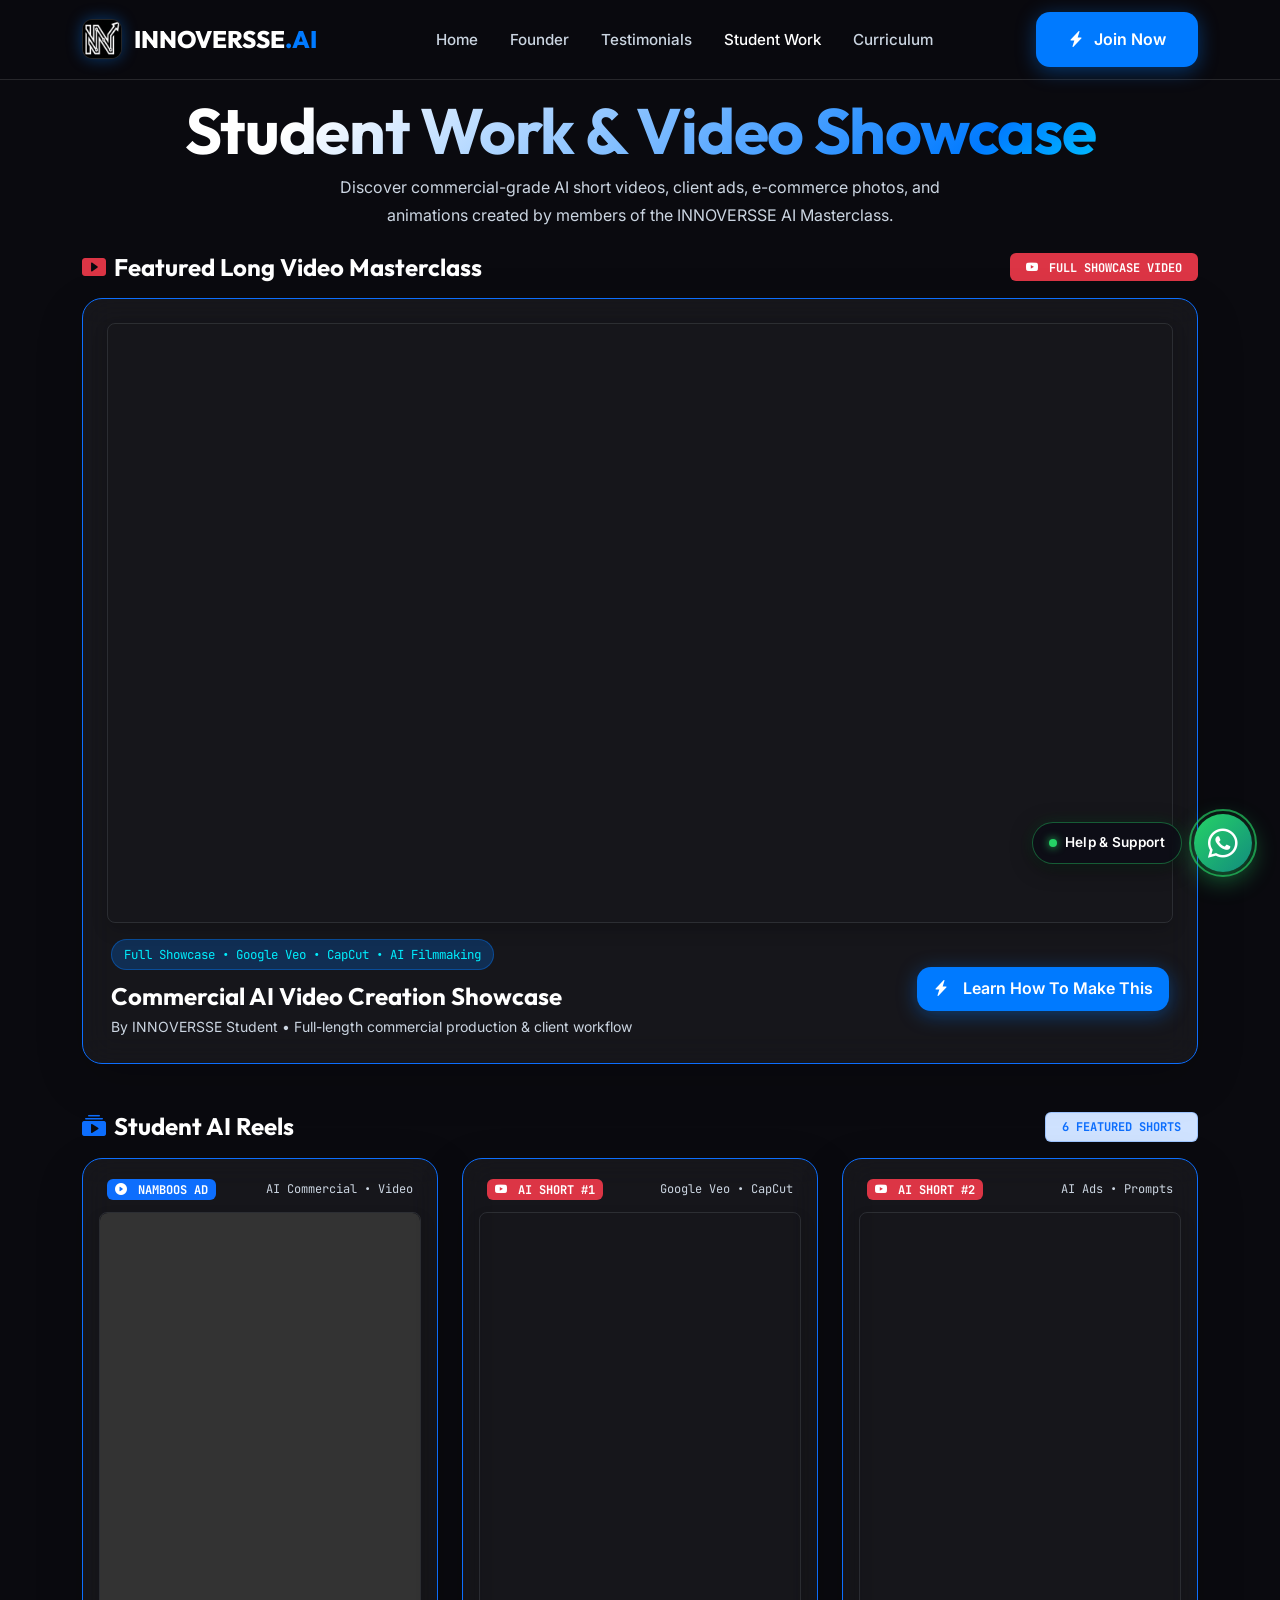
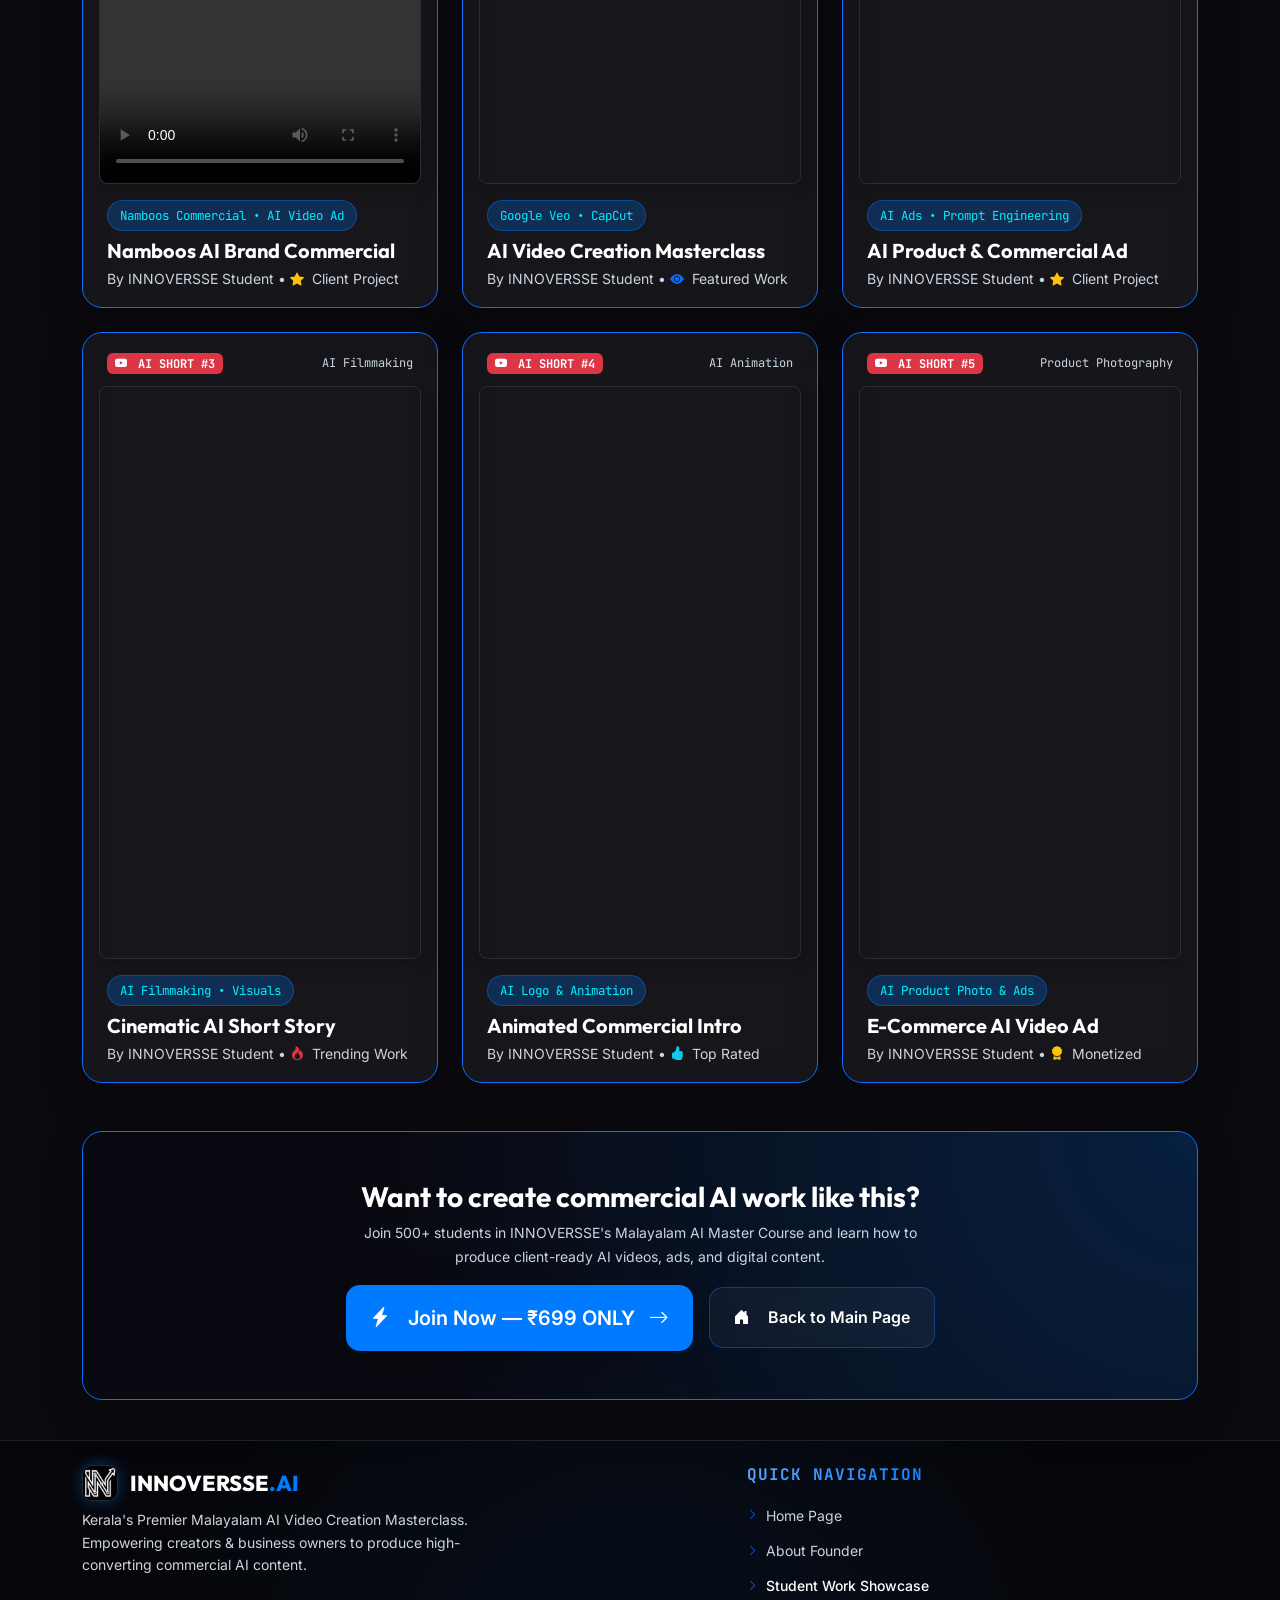
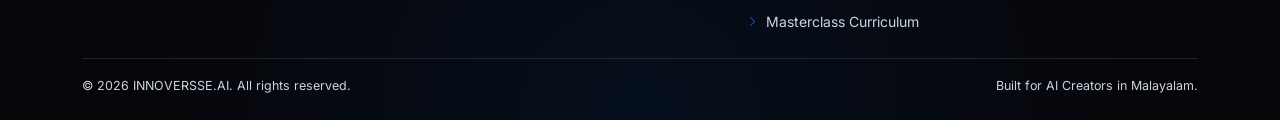
<file: showcase.html>
<!DOCTYPE html>
<html lang="en">

<head>
  <meta charset="UTF-8">
  <meta name="viewport" content="width=device-width, initial-scale=1.0">
  <title>Student Work Showcase | INNOVERSSE AI Video Creation Course</title>
  <meta name="description"
    content="Explore commercial-grade AI videos, YouTube Shorts, product ads, and digital graphics created by INNOVERSSE course students in Malayalam.">
  <meta name="keywords"
    content="Student Work, AI Video Showcase, INNOVERSSE Showcase, AI Reels, AI Shorts Malayalam, Seban Shaji Students, AI Ad Projects">
  <meta name="robots" content="index, follow, max-image-preview:large, max-snippet:-1, max-video-preview:-1">
  <link rel="canonical" href="https://innoversse.ai/showcase.html">
  <link rel="sitemap" type="application/xml" href="/sitemap.xml">
  <link rel="author text/plain" href="/llms.txt">

  <!-- GEO Meta Tags (Geographic SEO for Kerala) -->
  <meta name="geo.region" content="IN-KL">
  <meta name="geo.placename" content="Kerala, India">
  <meta name="geo.position" content="10.850516;76.271083">
  <meta name="ICBM" content="10.850516, 76.271083">

  <!-- Open Graph / Social Media Sharing -->
  <meta property="og:type" content="website">
  <meta property="og:url" content="https://innoversse.ai/showcase.html">
  <meta property="og:site_name" content="INNOVERSSE.AI">
  <meta property="og:title" content="Student AI Video Showcase | INNOVERSSE AI Masterclass">
  <meta property="og:description"
    content="Watch authentic commercial AI short videos, product ads, and reels created by Malayali students in INNOVERSSE AI Masterclass.">
  <meta property="og:image" content="https://innoversse.ai/assets/founder.webp">

  <!-- Twitter Card -->
  <meta name="twitter:card" content="summary_large_image">
  <meta name="twitter:title" content="Student AI Video Showcase | INNOVERSSE AI Masterclass">
  <meta name="twitter:description" content="Explore commercial-grade AI videos and product ads created by INNOVERSSE students.">
  <meta name="twitter:image" content="https://innoversse.ai/assets/founder.webp">

  <!-- JSON-LD Microdata (VideoGallery Schema) -->
  <script type="application/ld+json">
  {
    "@context": "https://schema.org",
    "@type": "CollectionPage",
    "name": "INNOVERSSE Student Work Showcase",
    "description": "Commercial-grade AI videos, product ads, and reels created by students of the INNOVERSSE AI Masterclass.",
    "url": "https://innoversse.ai/showcase.html",
    "publisher": {
      "@type": "EducationalOrganization",
      "name": "INNOVERSSE.AI",
      "url": "https://innoversse.ai"
    }
  }
  </script>

  <!-- Favicons -->
  <link rel="apple-touch-icon" sizes="180x180" href="assets/favicon_io/apple-touch-icon.png">
  <link rel="icon" type="image/png" sizes="32x32" href="assets/favicon_io/favicon-32x32.png">
  <link rel="icon" type="image/png" sizes="16x16" href="assets/favicon_io/favicon-16x16.png">

  <!-- Google Fonts -->
  <link rel="preconnect" href="https://fonts.googleapis.com">
  <link rel="preconnect" href="https://fonts.gstatic.com" crossorigin>
  <link
    href="https://fonts.googleapis.com/css2?family=Inter:wght@300;400;500;600;700;800&family=JetBrains+Mono:wght@500;600&family=Outfit:wght@600;700;800;900&display=swap"
    rel="stylesheet">

  <!-- Bootstrap 5 CSS & Icons -->
  <link href="https://cdn.jsdelivr.net/npm/bootstrap@5.3.2/dist/css/bootstrap.min.css" rel="stylesheet">
  <link href="https://cdn.jsdelivr.net/npm/bootstrap-icons@1.11.3/font/bootstrap-icons.min.css" rel="stylesheet">

  <!-- Custom Stylesheet -->
  <link rel="stylesheet" href="style.css">
</head>

<body class="showcase-page">

  <!-- ==========================================
       Navigation Bar
       ========================================== -->
  <nav class="navbar glass-nav navbar-expand-lg">
    <div class="container">
      <a class="navbar-brand" href="index.html">
        <img src="assets/favicon_io/android-chrome-192x192.png" alt="INNOVERSSE Logo" class="brand-logo-img">
        <span>INNOVERSSE<span style="color: var(--accent-blue);">.AI</span></span>
      </a>

      <button class="navbar-toggler border-0 text-white" type="button" data-bs-toggle="collapse"
        data-bs-target="#navbarNav">
        <i class="bi bi-list fs-1"></i>
      </button>

      <div class="collapse navbar-collapse" id="navbarNav">
        <ul class="navbar-nav mx-auto">
          <li class="nav-item"><a class="nav-link" href="index.html#hero">Home</a></li>
          <li class="nav-item"><a class="nav-link" href="index.html#founder">Founder</a></li>
          <li class="nav-item"><a class="nav-link" href="index.html#testimonials">Testimonials</a></li>
          <li class="nav-item"><a class="nav-link active" href="showcase.html">Student Work</a></li>
          <li class="nav-item"><a class="nav-link" href="index.html#curriculum">Curriculum</a></li>
        </ul>
        <div class="d-flex gap-3 align-items-center">
          <a href="https://innoversse.com/payLink/paylandingauth.php?plk=aXRlbUlkPTE5Mzg5Jml0ZW1UeXBlPWNvdXJzZSZuYW1lPU1hc3RlciBBaSBWaWRlbyBDcmVhdGlvbiArIFl0IGNyZWF0b3IgbGFi"
            target="_blank" rel="noopener noreferrer" class="btn-primary-blue">
            <i class="bi bi-lightning-charge-fill"></i> Join Now
          </a>
        </div>
      </div>
    </div>
  </nav>

  <!-- ==========================================
       Showcase Header Banner (Compact & Sleek)
       ========================================== -->
  <section class="pt-5 mt-4 pb-2">
    <div class="container text-center pt-4">
      <h1 class="hero-title text-gradient display-5 fw-bold mb-2">Student Work & Video Showcase</h1>
      <p class="hero-subtitle mx-auto fs-6 text-muted mb-3" style="max-width: 680px;">
        Discover commercial-grade AI short videos, client ads, e-commerce photos, and animations created by members of
        the INNOVERSSE AI Masterclass.
      </p>
    </div>
  </section>

  <!-- ==========================================
       Main Showcase Video & Work Grid
       ========================================== -->
  <section class="pb-4">
    <div class="container">
      <!-- Featured Section: Long-Form AI Video Showcase (16:9 Widescreen Format) -->
      <div class="mb-5">
        <div class="d-flex flex-column flex-sm-row align-items-start align-items-sm-center justify-content-between gap-2 mb-3">
          <h3 class="fs-4 text-white m-0 fw-bold"><i class="bi bi-play-btn-fill text-danger me-2"></i>Featured Long Video Masterclass</h3>
          <span class="badge bg-danger font-mono px-3 py-2 text-white"><i class="bi bi-youtube me-1"></i> FULL SHOWCASE VIDEO</span>
        </div>
        <div class="glass-card p-3 p-md-4 border-primary shadow-lg position-relative">
          <div class="ratio ratio-16x9 rounded-3 overflow-hidden border border-secondary border-opacity-25 shadow">
            <iframe src="https://www.youtube.com/embed/6UbHvPlsiso" title="Student Long-Form AI Video Showcase" allow="accelerometer; autoplay; clipboard-write; encrypted-media; gyroscope; picture-in-picture" allowfullscreen class="w-100 h-100"></iframe>
          </div>
          <div class="pt-3 px-1 text-start d-flex flex-column flex-md-row justify-content-between align-items-md-center gap-2">
            <div>
              <span class="tool-tag">Full Showcase &bull; Google Veo &bull; CapCut &bull; AI Filmmaking</span>
              <h4 class="fs-4 text-white mt-1 mb-1">Commercial AI Video Creation Showcase</h4>
              <p class="small text-muted m-0">By INNOVERSSE Student &bull; Full-length commercial production & client workflow</p>
            </div>
            <a href="https://innoversse.com/payLink/paylandingauth.php?plk=aXRlbUlkPTE5Mzg5Jml0ZW1UeXBlPWNvdXJzZSZuYW1lPU1hc3RlciBBaSBWaWRlbyBDcmVhdGlvbiArIFl0IGNyZWF0b3IgbGFi" target="_blank" rel="noopener noreferrer" class="btn-primary-blue py-2 px-3 fs-6 text-nowrap">
              <i class="bi bi-lightning-charge-fill me-1"></i> Learn How To Make This
            </a>
          </div>
        </div>
      </div>

      <!-- Category Section: Vertical AI Shorts (9:16 Format) -->
      <div>
        <div
          class="d-flex flex-column flex-sm-row align-items-start align-items-sm-center justify-content-between gap-2 mb-3">
          <h3 class="fs-4 text-white m-0 fw-bold"><i class="bi bi-collection-play-fill text-primary me-2"></i>Student AI
            Reels</h3>
          <span
            class="badge bg-primary-subtle text-primary border border-primary border-opacity-25 font-mono px-3 py-2">6
            FEATURED SHORTS</span>
        </div>

        <div class="row g-3 g-md-4 justify-content-center mb-5">

          <!-- Namboos AI Commercial Video -->
          <div class="col-md-6 col-lg-4 gallery-item" data-category="shorts">
            <div class="glass-card p-2 p-md-3 overflow-hidden border-primary shadow-lg position-relative h-100">
              <div class="d-flex flex-wrap align-items-center justify-content-between gap-1 px-2 py-1 mb-2">
                <span class="badge bg-primary font-mono text-white"><i class="bi bi-play-circle-fill me-1"></i> NAMBOOS AD</span>
                <small class="text-muted font-mono" style="font-size: 0.75rem;">AI Commercial &bull; Video</small>
              </div>
              <div class="ratio ratio-9x16 rounded-3 overflow-hidden border border-secondary border-opacity-25 shadow">
                <video class="w-100 h-100 object-fit-cover rounded-3" controls playsinline preload="metadata">
                  <source src="assets/showcase/namboos.mp4" type="video/mp4">
                  Your browser does not support the video tag.
                </video>
              </div>
              <div class="pt-3 px-2 text-start">
                <span class="tool-tag">Namboos Commercial &bull; AI Video Ad</span>
                <h4 class="fs-5 text-white mb-1">Namboos AI Brand Commercial</h4>
                <p class="small text-muted m-0">By INNOVERSSE Student &bull; <i class="bi bi-star-fill text-warning me-1"></i> Client Project</p>
              </div>
            </div>
          </div>

          <!-- Short Video 1 -->
          <div class="col-md-6 col-lg-4 gallery-item" data-category="shorts">
            <div class="glass-card p-2 p-md-3 overflow-hidden border-primary shadow-lg position-relative h-100">
              <div class="d-flex flex-wrap align-items-center justify-content-between gap-1 px-2 py-1 mb-2">
                <span class="badge bg-danger font-mono text-white"><i class="bi bi-youtube me-1"></i> AI SHORT #1</span>
                <small class="text-muted font-mono" style="font-size: 0.75rem;">Google Veo &bull; CapCut</small>
              </div>
              <div class="ratio ratio-9x16 rounded-3 overflow-hidden border border-secondary border-opacity-25 shadow">
                <iframe src="https://www.youtube.com/embed/OwP7r8pOhXQ" title="Student AI Short 1"
                  allow="accelerometer; autoplay; clipboard-write; encrypted-media; gyroscope; picture-in-picture"
                  allowfullscreen class="w-100 h-100"></iframe>
              </div>
              <div class="pt-3 px-2 text-start">
                <span class="tool-tag">Google Veo &bull; CapCut</span>
                <h4 class="fs-5 text-white mb-1">AI Video Creation Masterclass</h4>
                <p class="small text-muted m-0">By INNOVERSSE Student &bull; <i
                    class="bi bi-eye-fill text-primary me-1"></i> Featured Work</p>
              </div>
            </div>
          </div>

          <!-- Short Video 2 -->
          <div class="col-md-6 col-lg-4 gallery-item" data-category="shorts">
            <div class="glass-card p-2 p-md-3 overflow-hidden border-primary shadow-lg position-relative h-100">
              <div class="d-flex flex-wrap align-items-center justify-content-between gap-1 px-2 py-1 mb-2">
                <span class="badge bg-danger font-mono text-white"><i class="bi bi-youtube me-1"></i> AI SHORT #2</span>
                <small class="text-muted font-mono" style="font-size: 0.75rem;">AI Ads &bull; Prompts</small>
              </div>
              <div class="ratio ratio-9x16 rounded-3 overflow-hidden border border-secondary border-opacity-25 shadow">
                <iframe src="https://www.youtube.com/embed/2SMWA5ZGx0Q" title="Student AI Short 2"
                  allow="accelerometer; autoplay; clipboard-write; encrypted-media; gyroscope; picture-in-picture"
                  allowfullscreen class="w-100 h-100"></iframe>
              </div>
              <div class="pt-3 px-2 text-start">
                <span class="tool-tag">AI Ads &bull; Prompt Engineering</span>
                <h4 class="fs-5 text-white mb-1">AI Product & Commercial Ad</h4>
                <p class="small text-muted m-0">By INNOVERSSE Student &bull; <i
                    class="bi bi-star-fill text-warning me-1"></i> Client Project</p>
              </div>
            </div>
          </div>

          <!-- Short Video 3 -->
          <div class="col-md-6 col-lg-4 gallery-item" data-category="shorts">
            <div class="glass-card p-2 p-md-3 overflow-hidden border-primary shadow-lg position-relative h-100">
              <div class="d-flex flex-wrap align-items-center justify-content-between gap-1 px-2 py-1 mb-2">
                <span class="badge bg-danger font-mono text-white"><i class="bi bi-youtube me-1"></i> AI SHORT #3</span>
                <small class="text-muted font-mono" style="font-size: 0.75rem;">AI Filmmaking</small>
              </div>
              <div class="ratio ratio-9x16 rounded-3 overflow-hidden border border-secondary border-opacity-25 shadow">
                <iframe src="https://www.youtube.com/embed/5tRj5b5zCeI" title="Student AI Short 3"
                  allow="accelerometer; autoplay; clipboard-write; encrypted-media; gyroscope; picture-in-picture"
                  allowfullscreen class="w-100 h-100"></iframe>
              </div>
              <div class="pt-3 px-2 text-start">
                <span class="tool-tag">AI Filmmaking &bull; Visuals</span>
                <h4 class="fs-5 text-white mb-1">Cinematic AI Short Story</h4>
                <p class="small text-muted m-0">By INNOVERSSE Student &bull; <i class="bi bi-fire text-danger me-1"></i>
                  Trending Work</p>
              </div>
            </div>
          </div>

          <!-- Short Video 4 -->
          <div class="col-md-6 col-lg-4 gallery-item" data-category="shorts">
            <div class="glass-card p-2 p-md-3 overflow-hidden border-primary shadow-lg position-relative h-100">
              <div class="d-flex flex-wrap align-items-center justify-content-between gap-1 px-2 py-1 mb-2">
                <span class="badge bg-danger font-mono text-white"><i class="bi bi-youtube me-1"></i> AI SHORT #4</span>
                <small class="text-muted font-mono" style="font-size: 0.75rem;">AI Animation</small>
              </div>
              <div class="ratio ratio-9x16 rounded-3 overflow-hidden border border-secondary border-opacity-25 shadow">
                <iframe src="https://www.youtube.com/embed/kCLZOY5q3Ac" title="Student AI Short 4"
                  allow="accelerometer; autoplay; clipboard-write; encrypted-media; gyroscope; picture-in-picture"
                  allowfullscreen class="w-100 h-100"></iframe>
              </div>
              <div class="pt-3 px-2 text-start">
                <span class="tool-tag">AI Logo & Animation</span>
                <h4 class="fs-5 text-white mb-1">Animated Commercial Intro</h4>
                <p class="small text-muted m-0">By INNOVERSSE Student &bull; <i
                    class="bi bi-hand-thumbs-up-fill text-info me-1"></i> Top Rated</p>
              </div>
            </div>
          </div>

          <!-- Short Video 5 -->
          <div class="col-md-6 col-lg-4 gallery-item" data-category="shorts">
            <div class="glass-card p-2 p-md-3 overflow-hidden border-primary shadow-lg position-relative h-100">
              <div class="d-flex flex-wrap align-items-center justify-content-between gap-1 px-2 py-1 mb-2">
                <span class="badge bg-danger font-mono text-white"><i class="bi bi-youtube me-1"></i> AI SHORT #5</span>
                <small class="text-muted font-mono" style="font-size: 0.75rem;">Product Photography</small>
              </div>
              <div class="ratio ratio-9x16 rounded-3 overflow-hidden border border-secondary border-opacity-25 shadow">
                <iframe src="https://www.youtube.com/embed/rQh93Rp42Bo" title="Student AI Short 5"
                  allow="accelerometer; autoplay; clipboard-write; encrypted-media; gyroscope; picture-in-picture"
                  allowfullscreen class="w-100 h-100"></iframe>
              </div>
              <div class="pt-3 px-2 text-start">
                <span class="tool-tag">AI Product Photo & Ads</span>
                <h4 class="fs-5 text-white mb-1">E-Commerce AI Video Ad</h4>
                <p class="small text-muted m-0">By INNOVERSSE Student &bull; <i
                    class="bi bi-award-fill text-warning me-1"></i> Monetized</p>
              </div>
            </div>
          </div>

        </div>
      </div>

      <!-- Bottom Enrollment Callout Card -->
      <div
        class="glass-card p-3 p-md-5 mt-4 mb-3 text-center border-primary shadow-lg position-relative overflow-hidden"
        style="background: radial-gradient(circle at top right, rgba(0,122,255,0.2), transparent 70%), rgba(10, 10, 18, 0.95);">
        <h3 class="fs-3 text-white fw-bold mb-2">Want to create commercial AI work like this?</h3>
        <p class="text-muted small fs-md-6 mb-3 mx-auto" style="max-width: 600px;">
          Join 500+ students in INNOVERSSE's Malayalam AI Master Course and learn how to produce client-ready AI videos,
          ads, and digital content.
        </p>
        <div class="d-flex flex-column flex-sm-row justify-content-center align-items-center gap-3">
          <a href="https://innoversse.com/payLink/paylandingauth.php?plk=aXRlbUlkPTE5Mzg5Jml0ZW1UeXBlPWNvdXJzZSZuYW1lPU1hc3RlciBBaSBWaWRlbyBDcmVhdGlvbiArIFl0IGNyZWF0b3IgbGFi"
            target="_blank" rel="noopener noreferrer" class="btn-primary-blue fs-5 py-3 px-4 shadow-lg text-nowrap">
            <i class="bi bi-lightning-charge-fill me-2"></i> Join Now &mdash; ₹699 ONLY <i class="bi bi-arrow-right ms-1"></i>
          </a>
          <a href="index.html" class="btn-outline-glass fs-6 py-3 px-4 text-nowrap">
            <i class="bi bi-house-door-fill me-2"></i> Back to Main Page
          </a>
        </div>
      </div>

    </div>
  </section>

  <!-- ==========================================
       Footer Section (Premium Glassmorphism Design)
       ========================================== -->
  <footer class="site-footer showcase-footer py-4 border-top border-secondary border-opacity-25"
    style="background: radial-gradient(circle at bottom center, rgba(0, 122, 255, 0.08), transparent 70%), #06060a;">
    <div class="container">
      <div class="row g-4 justify-content-between align-items-start">

        <!-- Brand & Description -->
        <div class="col-lg-6 col-md-6 text-start">
          <div class="navbar-brand justify-content-start mb-2" style="font-size: 1.35rem;">
            <img src="assets/favicon_io/android-chrome-192x192.png" alt="INNOVERSSE Logo" class="brand-logo-img"
              style="width: 36px; height: 36px;">
            <span>INNOVERSSE<span style="color: var(--accent-blue);">.AI</span></span>
          </div>
          <p class="text-muted small mb-0" style="max-width: 420px; line-height: 1.6;">
            Kerala's Premier Malayalam AI Video Creation Masterclass. Empowering creators & business owners to produce
            high-converting commercial AI content.
          </p>
        </div>

        <!-- Quick Links -->
        <div class="col-lg-5 col-md-6 text-start">
          <h5 class="fs-6 text-white font-mono fw-bold mb-3 text-uppercase text-gradient-blue"
            style="letter-spacing: 1px;">Quick Navigation</h5>
          <ul class="list-unstyled m-0 d-flex flex-column gap-2 footer-nav-links">
            <li><a href="index.html#hero"
                class="text-muted text-decoration-none small d-inline-flex align-items-center"><i
                  class="bi bi-chevron-right text-primary me-2" style="font-size: 0.7rem;"></i>Home Page</a></li>
            <li><a href="index.html#founder"
                class="text-muted text-decoration-none small d-inline-flex align-items-center"><i
                  class="bi bi-chevron-right text-primary me-2" style="font-size: 0.7rem;"></i>About Founder</a></li>
            <li><a href="showcase.html"
                class="text-white fw-medium text-decoration-none small d-inline-flex align-items-center"><i
                  class="bi bi-chevron-right text-primary me-2" style="font-size: 0.7rem;"></i>Student Work Showcase</a>
            </li>
            <li><a href="index.html#curriculum"
                class="text-muted text-decoration-none small d-inline-flex align-items-center"><i
                  class="bi bi-chevron-right text-primary me-2" style="font-size: 0.7rem;"></i>Masterclass
                Curriculum</a></li>
          </ul>
        </div>

      </div>

      <div
        class="pt-3 mt-4 border-top border-secondary border-opacity-25 d-flex flex-column flex-sm-row align-items-start align-items-sm-center justify-content-between gap-2 text-start">
        <p class="small text-muted m-0" style="font-size: 0.78rem;">&copy; 2026 INNOVERSSE.AI. All rights reserved.</p>
        <p class="small text-muted m-0" style="font-size: 0.78rem;">Built for AI Creators in Malayalam.</p>
      </div>
    </div>
  </footer>

  <!-- ==========================================
       Floating WhatsApp Help & Support Widget
       ========================================== -->
  <a href="https://wa.me/919496957914?text=Hi%2C%20I%20need%20help%20and%20support%20regarding%20the%20INNOVERSSE%20AI%20Course."
    target="_blank" rel="noopener noreferrer" class="floating-whatsapp" id="floating-whatsapp-widget"
    aria-label="Contact for Help & Support on WhatsApp">
    <span class="whatsapp-label">
      <span class="pulse-dot"></span>
      Help &amp; Support
    </span>
    <div class="whatsapp-icon-box">
      <i class="bi bi-whatsapp"></i>
      <span class="whatsapp-pulse-ring"></span>
    </div>
  </a>

  <!-- Bootstrap 5 JS Bundle -->
  <script src="https://cdn.jsdelivr.net/npm/bootstrap@5.3.2/dist/js/bootstrap.bundle.min.js"></script>

  <!-- Custom JS Engine -->
  <script src="script.js"></script>

</body>

</html>
</file>
<file: style.css>
/* ==========================================================================
   INNOVERSE - Premium AI Master Course Portfolio Stylesheet
   Dark Theme (#0A0A0F) | Electric Blue (#007AFF) | Glassmorphism Aesthetics
   ========================================================================== */

:root {
  --bg-dark: #0a0a0f;
  --bg-dark-secondary: #12121a;
  --bg-card: rgba(255, 255, 255, 0.05);
  --bg-card-hover: rgba(255, 255, 255, 0.08);
  --accent-blue: #007aff;
  --accent-blue-glow: rgba(0, 122, 255, 0.4);
  --accent-blue-soft: rgba(0, 122, 255, 0.18);
  --accent-cyan: #00f0ff;
  --text-white: #ffffff;
  --text-muted: #cbd5e1; /* High contrast silver */
  --text-dim: #94a3b8;   /* Visible medium silver */
  --border-glass: rgba(255, 255, 255, 0.12);
  --border-blue-glass: rgba(0, 122, 255, 0.4);
  --badge-before: #ff3b30;
  --badge-after: #34c759;
  --font-main: 'Inter', -apple-system, BlinkMacSystemFont, sans-serif;
  --font-display: 'Outfit', sans-serif;
  --font-mono: 'JetBrains Mono', monospace;
  --nav-height: 80px;
  --radius-lg: 20px;
  --radius-md: 14px;
  --radius-sm: 8px;
  --transition-fast: 0.2s cubic-bezier(0.16, 1, 0.3, 1);
  --transition-normal: 0.35s cubic-bezier(0.16, 1, 0.3, 1);

  /* Override Bootstrap CSS Variables for Dark Theme */
  --bs-body-bg: #0a0a0f;
  --bs-body-color: #cbd5e1;
  --bs-secondary-color: #cbd5e1;
}

/* --- Base & Reset --- */
*, *::before, *::after {
  box-sizing: border-box;
  margin: 0;
  padding: 0;
}

html {
  scroll-behavior: smooth;
  font-size: 16px;
  background-color: var(--bg-dark);
  color: var(--text-white);
  max-width: 100%;
  overflow-x: hidden;
}

body {
  font-family: var(--font-main);
  background-color: var(--bg-dark);
  color: var(--text-muted) !important;
  line-height: 1.7;
  max-width: 100%;
  overflow-x: hidden;
  -webkit-font-smoothing: antialiased;
}

/* Override Bootstrap Muted & Secondary Text for High Contrast Visibility */
.text-muted, .text-secondary {
  color: #cbd5e1 !important;
}

.text-dim {
  color: #94a3b8 !important;
}

.text-light-custom {
  color: #f1f5f9 !important;
}

p {
  color: #cbd5e1;
}

/* Custom Scrollbar */
::-webkit-scrollbar {
  width: 10px;
}
::-webkit-scrollbar-track {
  background: var(--bg-dark);
}
::-webkit-scrollbar-thumb {
  background: #1c1c28;
  border-radius: 5px;
  border: 2px solid var(--bg-dark);
}
::-webkit-scrollbar-thumb:hover {
  background: var(--accent-blue);
}

/* Selection */
::selection {
  background: var(--accent-blue);
  color: var(--text-white);
}

/* Typography Helpers */
h1, h2, h3, h4, h5, h6 {
  font-family: var(--font-display);
  color: var(--text-white) !important;
  font-weight: 700;
  line-height: 1.2;
}

.text-gradient {
  background: linear-gradient(135deg, #ffffff 20%, var(--accent-blue) 80%, var(--accent-cyan) 100%);
  -webkit-background-clip: text;
  -webkit-text-fill-color: transparent;
}

.text-gradient-blue {
  background: linear-gradient(135deg, #60a5fa 0%, var(--accent-blue) 50%, #3b82f6 100%);
  -webkit-background-clip: text;
  -webkit-text-fill-color: transparent;
}

.font-mono {
  font-family: var(--font-mono);
}

/* --- Glassmorphism Base --- */
.glass-card {
  background: var(--bg-card);
  backdrop-filter: blur(16px);
  -webkit-backdrop-filter: blur(16px);
  border: 1px solid var(--border-glass);
  border-radius: var(--radius-lg);
  transition: transform var(--transition-normal), border-color var(--transition-normal), box-shadow var(--transition-normal);
}

.glass-card:hover {
  background: var(--bg-card-hover);
  border-color: var(--border-blue-glass);
  box-shadow: 0 12px 40px rgba(0, 0, 0, 0.4), 0 0 25px rgba(0, 122, 255, 0.15);
}

.glass-nav {
  background: rgba(10, 10, 15, 0.85);
  backdrop-filter: blur(20px);
  -webkit-backdrop-filter: blur(20px);
  border-bottom: 1px solid var(--border-glass);
  transition: all var(--transition-normal);
}

.glass-nav.scrolled {
  background: rgba(10, 10, 15, 0.96);
  border-bottom-color: var(--border-blue-glass);
  box-shadow: 0 10px 30px rgba(0, 0, 0, 0.5), 0 0 20px rgba(0, 122, 255, 0.1);
}

/* --- Buttons & CTAs --- */
.btn-primary-blue {
  background: var(--accent-blue);
  color: var(--text-white) !important;
  font-weight: 600;
  font-size: 1rem;
  padding: 14px 32px;
  border-radius: var(--radius-md);
  border: none;
  display: inline-flex;
  align-items: center;
  justify-content: center;
  gap: 10px;
  text-decoration: none;
  cursor: pointer;
  box-shadow: 0 4px 20px var(--accent-blue-glow);
  transition: all var(--transition-fast);
  position: relative;
  overflow: hidden;
}

.btn-primary-blue::before {
  content: '';
  position: absolute;
  top: 0; left: -100%;
  width: 100%; height: 100%;
  background: linear-gradient(90deg, transparent, rgba(255, 255, 255, 0.25), transparent);
  transition: left 0.6s ease;
}

.btn-primary-blue:hover::before {
  left: 100%;
}

.btn-primary-blue:hover {
  background: #1a87ff;
  color: var(--text-white) !important;
  transform: translateY(-2px);
  box-shadow: 0 8px 30px rgba(0, 122, 255, 0.6);
}

.btn-outline-glass {
  background: rgba(255, 255, 255, 0.04);
  color: var(--text-white) !important;
  font-weight: 600;
  font-size: 1rem;
  padding: 14px 28px;
  border-radius: var(--radius-md);
  border: 1px solid var(--border-blue-glass);
  display: inline-flex;
  align-items: center;
  justify-content: center;
  gap: 10px;
  text-decoration: none;
  cursor: pointer;
  backdrop-filter: blur(8px);
  transition: all var(--transition-fast);
}

.btn-outline-glass:hover {
  background: var(--accent-blue-soft);
  border-color: var(--accent-blue);
  color: var(--text-white) !important;
  transform: translateY(-2px);
}

/* --- Section Layouts --- */
.section-padding {
  padding: 110px 0;
  position: relative;
}

.section-header {
  text-align: center;
  max-width: 760px;
  margin: 0 auto 60px auto;
}

.section-header .section-tag {
  display: inline-flex;
  align-items: center;
  gap: 8px;
  padding: 6px 16px;
  border-radius: 30px;
  background: var(--accent-blue-soft);
  border: 1px solid var(--border-blue-glass);
  color: var(--accent-blue);
  font-size: 0.85rem;
  font-family: var(--font-mono);
  font-weight: 600;
  text-transform: uppercase;
  letter-spacing: 0.08em;
  margin-bottom: 16px;
}

.section-header h2 {
  font-size: 2.8rem;
  margin-bottom: 16px;
}

.section-header p {
  font-size: 1.1rem;
  color: #cbd5e1 !important;
}

/* --- Navigation Bar --- */
.navbar {
  height: var(--nav-height);
  position: fixed;
  top: 0;
  left: 0;
  right: 0;
  z-index: 1000;
}

.navbar-brand {
  display: flex;
  align-items: center;
  gap: 12px;
  font-family: var(--font-display);
  font-weight: 800;
  font-size: 1.5rem;
  color: var(--text-white) !important;
  text-decoration: none;
}

.brand-icon, .brand-logo-img {
  width: 40px;
  height: 40px;
  object-fit: contain;
  border-radius: 10px;
  display: flex;
  align-items: center;
  justify-content: center;
  box-shadow: 0 0 15px var(--accent-blue-glow);
  border: 1px solid rgba(255, 255, 255, 0.15);
  background: #000;
}

.brand-full-logo {
  height: 42px;
  width: auto;
  max-width: 220px;
  object-fit: contain;
  filter: drop-shadow(0 0 12px rgba(0, 122, 255, 0.4));
  transition: transform var(--transition-fast), filter var(--transition-fast);
}

.brand-full-logo:hover {
  transform: scale(1.03);
  filter: drop-shadow(0 0 18px rgba(0, 122, 255, 0.65));
}

.nav-link {
  color: #cbd5e1 !important;
  font-weight: 500;
  font-size: 0.95rem;
  padding: 8px 16px !important;
  transition: color var(--transition-fast);
}

.nav-link:hover, .nav-link.active {
  color: var(--text-white) !important;
}

/* --- Hero Section --- */
.hero-section {
  min-height: 100vh;
  padding-top: calc(var(--nav-height) + 60px);
  padding-bottom: 80px;
  display: flex;
  align-items: center;
  position: relative;
  overflow: hidden;
}

#particle-canvas {
  position: absolute;
  top: 0;
  left: 0;
  width: 100%;
  height: 100%;
  z-index: 0;
  pointer-events: none;
}

.hero-content {
  position: relative;
  z-index: 2;
}

.social-proof-badge {
  display: inline-flex;
  align-items: center;
  gap: 10px;
  padding: 8px 20px;
  border-radius: 50px;
  background: rgba(0, 122, 255, 0.15);
  border: 1px solid rgba(0, 122, 255, 0.4);
  backdrop-filter: blur(12px);
  margin-bottom: 24px;
  animation: pulse-glow 3s infinite alternate;
}

@keyframes pulse-glow {
  0% { box-shadow: 0 0 10px rgba(0, 122, 255, 0.2); }
  100% { box-shadow: 0 0 25px rgba(0, 122, 255, 0.5); }
}

.social-proof-badge .pulse-dot {
  width: 8px;
  height: 8px;
  border-radius: 50%;
  background: #30d158;
  box-shadow: 0 0 10px #30d158;
}

.hero-title {
  font-size: 4rem;
  font-weight: 800;
  line-height: 1.1;
  letter-spacing: -0.02em;
  margin-bottom: 24px;
}

.hero-subtitle {
  font-size: 1.25rem;
  color: #cbd5e1 !important;
  max-width: 680px;
  margin-bottom: 36px;
}

.hero-ratings {
  display: flex;
  align-items: center;
  justify-content: center;
  flex-wrap: wrap;
  gap: 12px 16px;
  margin-top: 40px;
  padding-top: 30px;
  border-top: 1px solid var(--border-glass);
}

.stars-rating {
  color: #ffcc00;
  font-size: 1.1rem;
  display: inline-flex;
  align-items: center;
  gap: 4px;
  white-space: nowrap;
  flex-shrink: 0;
}

.rating-text {
  font-size: 0.9rem;
  color: #cbd5e1 !important;
  text-align: center;
}

/* Hero Video Showcase (9:16 Vertical Video Support) */
.hero-video-container {
  max-width: 380px;
  margin: 0 auto;
}

.ratio-9x16 {
  --bs-aspect-ratio: 177.77777778%;
  aspect-ratio: 9 / 16;
}

.hero-video-wrapper {
  background: rgba(18, 18, 26, 0.85);
  border: 1px solid var(--border-blue-glass) !important;
  border-radius: var(--radius-lg);
  box-shadow: 0 20px 60px rgba(0, 0, 0, 0.6), 0 0 35px rgba(0, 122, 255, 0.25) !important;
  transition: transform var(--transition-normal), box-shadow var(--transition-normal);
}

.hero-video-wrapper:hover {
  transform: translateY(-3px);
  box-shadow: 0 25px 70px rgba(0, 0, 0, 0.7), 0 0 50px rgba(0, 122, 255, 0.4) !important;
}

.backdrop-blur {
  backdrop-filter: blur(10px);
  -webkit-backdrop-filter: blur(10px);
}

/* Scroll indicator */
.scroll-indicator {
  position: absolute;
  bottom: 25px;
  left: 50%;
  transform: translateX(-50%);
  z-index: 5;
  color: var(--text-dim) !important;
  display: flex;
  flex-direction: column;
  align-items: center;
  gap: 6px;
  font-size: 0.8rem;
  text-decoration: none;
  animation: bounce 2s infinite;
}

@keyframes bounce {
  0%, 20%, 50%, 80%, 100% { transform: translate(-50%, 0); }
  40% { transform: translate(-50%, -10px); }
  60% { transform: translate(-50%, -5px); }
}

/* --- Founder Section --- */
.founder-card {
  padding: 40px;
  position: relative;
  overflow: hidden;
}

.founder-img-wrapper {
  position: relative;
  border-radius: var(--radius-lg);
  overflow: hidden;
  border: 2px solid var(--accent-blue);
  box-shadow: 0 0 35px var(--accent-blue-glow);
}

.founder-img-wrapper img {
  width: 100%;
  height: 480px;
  object-fit: cover;
  display: block;
}

.founder-badge {
  position: absolute;
  bottom: 20px;
  left: 20px;
  right: 20px;
  padding: 14px;
  background: rgba(10, 10, 15, 0.9);
  backdrop-filter: blur(16px);
  border-radius: var(--radius-md);
  border: 1px solid var(--border-blue-glass);
  text-align: center;
}

.stats-grid {
  display: grid;
  grid-template-columns: repeat(2, 1fr);
  gap: 20px;
  margin-top: 30px;
}

.stat-item {
  padding: 20px;
  background: rgba(255, 255, 255, 0.03);
  border: 1px solid var(--border-glass);
  border-radius: var(--radius-md);
  text-align: center;
  transition: all var(--transition-fast);
}

.stat-item:hover {
  background: var(--accent-blue-soft);
  border-color: var(--border-blue-glass);
}

.stat-number {
  font-size: 2.5rem;
  font-weight: 800;
  font-family: var(--font-display);
  color: var(--accent-blue) !important;
  line-height: 1;
  margin-bottom: 6px;
}

.stat-label {
  font-size: 0.9rem;
  color: #cbd5e1 !important;
  font-weight: 500;
}

/* --- Testimonials Section --- */
.filter-nav {
  display: flex;
  justify-content: center;
  gap: 12px;
  flex-wrap: wrap;
  margin-bottom: 40px;
}

.filter-btn {
  background: rgba(255, 255, 255, 0.05);
  border: 1px solid var(--border-glass);
  color: #cbd5e1 !important;
  padding: 10px 22px;
  border-radius: 30px;
  font-size: 0.9rem;
  font-weight: 500;
  cursor: pointer;
  transition: all var(--transition-fast);
}

.filter-btn:hover, .filter-btn.active {
  background: var(--accent-blue);
  color: var(--text-white) !important;
  border-color: var(--accent-blue);
  box-shadow: 0 4px 15px var(--accent-blue-glow);
}

.testimonial-card {
  padding: 30px;
  height: 100%;
  display: flex;
  flex-direction: column;
  justify-content: space-between;
}

/* --------------------------------------------------------------------------
   Testimonials Infinite Marquee Slider (Dual Row Scrolling)
   -------------------------------------------------------------------------- */
.testimonials-marquee-wrapper {
  mask-image: linear-gradient(to right, transparent, black 6%, black 94%, transparent);
  -webkit-mask-image: linear-gradient(to right, transparent, black 6%, black 94%, transparent);
  padding: 10px 0;
}

.marquee-row {
  display: flex;
  overflow: hidden;
  user-select: none;
  width: 100%;
}

.marquee-track {
  display: flex;
  gap: 1.5rem;
  width: max-content;
  flex-shrink: 0;
  will-change: transform;
}

/* Row 1: Left to Right movement */
.marquee-row-left .marquee-track {
  animation: marqueeScrollLeft 38s linear infinite;
}

/* Row 2: Right to Left movement */
.marquee-row-right .marquee-track {
  animation: marqueeScrollRight 38s linear infinite;
}

.marquee-track:hover {
  animation-play-state: paused;
}

@keyframes marqueeScrollLeft {
  0% {
    transform: translateX(0);
  }
  100% {
    transform: translateX(-50%);
  }
}

@keyframes marqueeScrollRight {
  0% {
    transform: translateX(-50%);
  }
  100% {
    transform: translateX(0);
  }
}

.testimonial-marquee-card {
  width: 360px;
  flex-shrink: 0;
}

@media (max-width: 576px) {
  .testimonial-marquee-card {
    width: 290px;
  }
}

.testimonial-author {
  display: flex;
  align-items: center;
  gap: 14px;
  margin-bottom: 20px;
}

.author-avatar, .author-avatar-initial {
  width: 54px;
  height: 54px;
  border-radius: 50%;
  border: 2px solid var(--accent-blue);
  box-shadow: 0 0 14px var(--accent-blue-glow);
  flex-shrink: 0;
}

.author-avatar {
  object-fit: cover;
}

.author-avatar-initial {
  background: linear-gradient(135deg, #007aff, #a855f7);
  color: #ffffff;
  font-weight: 700;
  font-size: 1.35rem;
  display: flex;
  align-items: center;
  justify-content: center;
  text-transform: uppercase;
}

.author-info h4 {
  font-size: 1.05rem;
  margin-bottom: 2px;
}

.author-info span {
  font-size: 0.85rem;
  color: #94a3b8 !important;
}

.before-after-box {
  background: rgba(0, 0, 0, 0.4);
  border-radius: var(--radius-sm);
  padding: 14px;
  margin-top: 20px;
  display: flex;
  flex-direction: column;
  gap: 8px;
  font-size: 0.88rem;
  color: #e2e8f0 !important;
}

.badge-pill-before {
  display: inline-block;
  padding: 2px 10px;
  border-radius: 12px;
  background: rgba(255, 59, 48, 0.2);
  border: 1px solid rgba(255, 59, 48, 0.5);
  color: #ff6b6b !important;
  font-weight: 600;
  margin-right: 6px;
}

.badge-pill-after {
  display: inline-block;
  padding: 2px 10px;
  border-radius: 12px;
  background: rgba(52, 199, 89, 0.2);
  border: 1px solid rgba(52, 199, 89, 0.5);
  color: #51cf66 !important;
  font-weight: 600;
  margin-right: 6px;
}

/* Testimonial Format Type Badges */
.badge-pill-type {
  display: inline-flex;
  align-items: center;
  padding: 4px 12px;
  border-radius: 20px;
  font-size: 0.78rem;
  font-weight: 600;
  margin-bottom: 12px;
}
.badge-type-text {
  background: rgba(0, 122, 255, 0.15);
  border: 1px solid rgba(0, 122, 255, 0.4);
  color: #60a5fa !important;
}
.badge-type-voice {
  background: rgba(168, 85, 247, 0.15);
  border: 1px solid rgba(168, 85, 247, 0.4);
  color: #c084fc !important;
}
.badge-type-combo {
  background: rgba(236, 72, 153, 0.15);
  border: 1px solid rgba(236, 72, 153, 0.4);
  color: #f472b6 !important;
}

/* Voice Audio Player Container */
.testimonial-audio-player {
  background: rgba(15, 23, 42, 0.75);
  border: 1px solid rgba(255, 255, 255, 0.12);
  border-radius: 14px;
  padding: 14px 16px;
  margin-top: 14px;
  backdrop-filter: blur(10px);
  box-shadow: 0 4px 20px rgba(0, 0, 0, 0.35);
  transition: border-color 0.3s ease, box-shadow 0.3s ease;
}

.testimonial-audio-player.playing {
  border-color: rgba(168, 85, 247, 0.6);
  box-shadow: 0 0 20px rgba(168, 85, 247, 0.25);
}

.audio-controls-row {
  display: flex;
  align-items: center;
  gap: 14px;
}

.audio-play-btn {
  width: 44px;
  height: 44px;
  border-radius: 50%;
  background: linear-gradient(135deg, #007aff, #a855f7);
  border: none;
  color: #ffffff;
  display: flex;
  align-items: center;
  justify-content: center;
  font-size: 1.3rem;
  cursor: pointer;
  box-shadow: 0 0 14px rgba(168, 85, 247, 0.4);
  transition: transform 0.2s ease, box-shadow 0.2s ease;
  flex-shrink: 0;
}

.audio-play-btn:hover {
  transform: scale(1.08);
  box-shadow: 0 0 22px rgba(168, 85, 247, 0.6);
}

.audio-info-col {
  flex-grow: 1;
  display: flex;
  flex-direction: column;
  gap: 6px;
}

.audio-top-line {
  display: flex;
  align-items: center;
  justify-content: space-between;
}

/* Equalizer Waveform Bars */
.audio-waveform {
  display: flex;
  align-items: center;
  gap: 3px;
  height: 18px;
}

.audio-waveform .bar {
  width: 3px;
  height: 6px;
  background: rgba(168, 85, 247, 0.4);
  border-radius: 3px;
  transition: height 0.15s ease, background-color 0.3s ease;
}

.testimonial-audio-player.playing .audio-waveform .bar {
  background: linear-gradient(to top, #007aff, #c084fc);
  animation: audioWave 1.2s infinite ease-in-out alternate;
}

.testimonial-audio-player.playing .audio-waveform .bar:nth-child(1) { animation-delay: 0.1s; }
.testimonial-audio-player.playing .audio-waveform .bar:nth-child(2) { animation-delay: 0.35s; }
.testimonial-audio-player.playing .audio-waveform .bar:nth-child(3) { animation-delay: 0.2s; }
.testimonial-audio-player.playing .audio-waveform .bar:nth-child(4) { animation-delay: 0.5s; }
.testimonial-audio-player.playing .audio-waveform .bar:nth-child(5) { animation-delay: 0.4s; }
.testimonial-audio-player.playing .audio-waveform .bar:nth-child(6) { animation-delay: 0.25s; }
.testimonial-audio-player.playing .audio-waveform .bar:nth-child(7) { animation-delay: 0.45s; }
.testimonial-audio-player.playing .audio-waveform .bar:nth-child(8) { animation-delay: 0.15s; }

@keyframes audioWave {
  0% { height: 4px; }
  50% { height: 18px; }
  100% { height: 6px; }
}

.audio-progress-bar {
  width: 100%;
  height: 5px;
  -webkit-appearance: none;
  appearance: none;
  background: rgba(255, 255, 255, 0.15);
  border-radius: 3px;
  outline: none;
  cursor: pointer;
}

.audio-progress-bar::-webkit-slider-thumb {
  -webkit-appearance: none;
  appearance: none;
  width: 12px;
  height: 12px;
  border-radius: 50%;
  background: #a855f7;
  box-shadow: 0 0 8px #a855f7;
  cursor: pointer;
}

.audio-time-display {
  font-size: 0.75rem;
  color: #94a3b8;
  font-family: monospace;
}

.audio-transcript-note {
  font-size: 0.84rem;
  color: #cbd5e1;
  margin-top: 10px;
  font-style: italic;
  display: flex;
  align-items: flex-start;
  gap: 6px;
  line-height: 1.4;
}


/* Interactive Before / After Drag Slider */
.comparison-slider-container {
  position: relative;
  width: 100%;
  height: 380px;
  border-radius: var(--radius-lg);
  overflow: hidden;
  border: 1px solid var(--border-blue-glass);
  box-shadow: 0 10px 30px rgba(0, 0, 0, 0.5);
  user-select: none;
}

.slider-img {
  position: absolute;
  top: 0;
  left: 0;
  width: 100%;
  height: 100%;
  object-fit: cover;
}

.slider-img-after {
  width: 50%;
  overflow: hidden;
  border-right: 3px solid var(--accent-blue);
  box-shadow: 4px 0 15px var(--accent-blue-glow);
  z-index: 2;
}

.slider-img-after img {
  width: 100%;
  height: 100%;
  object-fit: cover;
}

.slider-handle {
  position: absolute;
  top: 0;
  bottom: 0;
  left: 50%;
  width: 4px;
  background: var(--accent-blue);
  z-index: 3;
  cursor: ew-resize;
}

.slider-handle-button {
  position: absolute;
  top: 50%;
  left: 50%;
  transform: translate(-50%, -50%);
  width: 44px;
  height: 44px;
  border-radius: 50%;
  background: var(--accent-blue);
  color: #fff;
  display: flex;
  align-items: center;
  justify-content: center;
  box-shadow: 0 0 20px var(--accent-blue-glow);
}

/* --- Success Gallery Section --- */
.gallery-grid {
  display: grid;
  grid-template-columns: repeat(auto-fill, minmax(320px, 1fr));
  gap: 24px;
}

.gallery-card {
  position: relative;
  border-radius: var(--radius-md);
  overflow: hidden;
  background: var(--bg-dark-secondary);
  border: 1px solid var(--border-glass);
  cursor: pointer;
}

.gallery-thumb {
  width: 100%;
  height: 260px;
  object-fit: cover;
  transition: transform var(--transition-normal);
}

.gallery-card:hover .gallery-thumb {
  transform: scale(1.06);
}

.gallery-overlay {
  position: absolute;
  inset: 0;
  background: linear-gradient(to top, rgba(10, 10, 15, 0.95) 0%, rgba(10, 10, 15, 0.3) 60%, transparent 100%);
  padding: 24px;
  display: flex;
  flex-direction: column;
  justify-content: flex-end;
  opacity: 0.9;
  transition: opacity var(--transition-fast);
}

.tool-tag {
  display: inline-block;
  padding: 4px 12px;
  border-radius: 20px;
  background: rgba(0, 122, 255, 0.25);
  border: 1px solid var(--border-blue-glass);
  color: var(--accent-cyan) !important;
  font-size: 0.78rem;
  font-family: var(--font-mono);
  margin-bottom: 8px;
  width: fit-content;
}

/* --- Curriculum Section --- */
.module-card {
  padding: 28px;
  height: 100%;
}

.module-card p {
  color: #cbd5e1 !important;
  font-size: 0.92rem;
}

.module-icon {
  width: 52px;
  height: 52px;
  border-radius: 14px;
  background: var(--accent-blue-soft);
  border: 1px solid var(--border-blue-glass);
  color: var(--accent-blue);
  font-size: 1.4rem;
  display: flex;
  align-items: center;
  justify-content: center;
  margin-bottom: 20px;
}

.module-card h3 {
  font-size: 1.25rem;
  margin-bottom: 10px;
}

.curriculum-progress-container {
  margin-top: 60px;
  padding: 30px;
  border-radius: var(--radius-lg);
  background: rgba(255, 255, 255, 0.03);
  border: 1px solid var(--border-glass);
}

.progress-track {
  height: 12px;
  background: rgba(255, 255, 255, 0.12);
  border-radius: 10px;
  position: relative;
  overflow: hidden;
  margin: 20px 0;
}

.progress-fill {
  height: 100%;
  width: 0%;
  background: linear-gradient(90deg, var(--accent-blue), var(--accent-cyan));
  border-radius: 10px;
  transition: width 1.5s ease-out;
  box-shadow: 0 0 15px var(--accent-blue-glow);
}

.milestones {
  display: flex;
  justify-content: space-between;
  font-size: 0.85rem;
  color: #94a3b8 !important;
}

/* --- Floating WhatsApp Help & Support Widget --- */
.floating-whatsapp {
  position: fixed;
  bottom: 28px;
  right: 28px;
  display: inline-flex;
  align-items: center;
  gap: 12px;
  z-index: 1040;
  text-decoration: none !important;
  cursor: pointer;
  transition: transform var(--transition-fast);
}

.floating-whatsapp .whatsapp-label {
  background: rgba(14, 14, 22, 0.92);
  color: #ffffff;
  padding: 8px 16px;
  border-radius: 30px;
  font-size: 0.85rem;
  font-weight: 600;
  font-family: var(--font-main);
  border: 1px solid rgba(37, 211, 102, 0.4);
  box-shadow: 0 4px 20px rgba(0, 0, 0, 0.5), 0 0 15px rgba(37, 211, 102, 0.15);
  letter-spacing: 0.3px;
  white-space: nowrap;
  pointer-events: none;
  display: inline-flex;
  align-items: center;
  gap: 8px;
  backdrop-filter: blur(10px);
  -webkit-backdrop-filter: blur(10px);
  transition: border-color var(--transition-fast), box-shadow var(--transition-fast), transform var(--transition-fast);
}

.floating-whatsapp .whatsapp-label .pulse-dot {
  width: 8px;
  height: 8px;
  border-radius: 50%;
  background: #25d366;
  box-shadow: 0 0 8px #25d366;
  display: inline-block;
  animation: pulse-dot-anim 1.6s infinite ease-in-out;
}

@keyframes pulse-dot-anim {
  0%, 100% {
    transform: scale(0.9);
    opacity: 0.8;
  }
  50% {
    transform: scale(1.3);
    opacity: 1;
  }
}

.floating-whatsapp .whatsapp-icon-box {
  width: 58px;
  height: 58px;
  border-radius: 50%;
  background: linear-gradient(135deg, #25d366 0%, #128c7e 100%);
  color: #ffffff !important;
  display: flex;
  align-items: center;
  justify-content: center;
  font-size: 1.85rem;
  box-shadow: 0 8px 25px rgba(37, 211, 102, 0.45);
  position: relative;
  transition: transform var(--transition-fast), box-shadow var(--transition-fast);
}

.floating-whatsapp .whatsapp-pulse-ring {
  position: absolute;
  inset: -5px;
  border-radius: 50%;
  border: 2px solid rgba(37, 211, 102, 0.65);
  animation: whatsapp-ripple 2s infinite cubic-bezier(0.25, 1, 0.5, 1);
  pointer-events: none;
}

@keyframes whatsapp-ripple {
  0% {
    transform: scale(0.95);
    opacity: 0.9;
  }
  70% {
    transform: scale(1.38);
    opacity: 0;
  }
  100% {
    transform: scale(1.38);
    opacity: 0;
  }
}

.floating-whatsapp:hover {
  transform: translateY(-2px);
}

.floating-whatsapp:hover .whatsapp-icon-box {
  transform: scale(1.08);
  box-shadow: 0 10px 32px rgba(37, 211, 102, 0.7);
}

.floating-whatsapp:hover .whatsapp-label {
  border-color: rgba(37, 211, 102, 0.8);
  box-shadow: 0 6px 24px rgba(37, 211, 102, 0.3);
  transform: translateX(-2px);
}

@media (max-width: 575px) {
  .floating-whatsapp {
    bottom: 20px;
    right: 20px;
  }
  .floating-whatsapp .whatsapp-label {
    display: none;
  }
  .floating-whatsapp .whatsapp-icon-box {
    width: 52px;
    height: 52px;
    font-size: 1.65rem;
  }
}


.sticky-mobile-bar {
  position: fixed;
  bottom: 0;
  left: 0;
  right: 0;
  background: rgba(10, 10, 18, 0.96);
  backdrop-filter: blur(20px);
  -webkit-backdrop-filter: blur(20px);
  border-top: 1px solid rgba(0, 122, 255, 0.35);
  padding: 10px 16px;
  display: none;
  align-items: center;
  justify-content: space-between;
  z-index: 9999;
  box-shadow: 0 -8px 25px rgba(0, 0, 0, 0.85);
}

/* --- Modals --- */
.custom-modal-backdrop {
  position: fixed;
  inset: 0;
  background: rgba(5, 5, 8, 0.85);
  backdrop-filter: blur(12px);
  -webkit-backdrop-filter: blur(12px);
  z-index: 2000;
  display: none;
  align-items: center;
  justify-content: center;
  padding: 20px;
  opacity: 0;
  transition: opacity var(--transition-normal);
}

.custom-modal-backdrop.show {
  display: flex;
  opacity: 1;
}

.modal-glass-content {
  background: var(--bg-dark-secondary);
  border: 1px solid var(--border-blue-glass);
  border-radius: var(--radius-lg);
  max-width: 650px;
  width: 100%;
  padding: 36px;
  position: relative;
  box-shadow: 0 20px 60px rgba(0, 0, 0, 0.8), 0 0 30px rgba(0, 122, 255, 0.2);
}

.modal-close-btn {
  position: absolute;
  top: 20px;
  right: 20px;
  background: rgba(255, 255, 255, 0.08);
  border: none;
  color: var(--text-white) !important;
  width: 36px;
  height: 36px;
  border-radius: 50%;
  display: flex;
  align-items: center;
  justify-content: center;
  cursor: pointer;
  font-size: 1.2rem;
  transition: background var(--transition-fast);
}

.modal-close-btn:hover {
  background: rgba(255, 255, 255, 0.2);
}

/* --- High Conversion Package Box Styling --- */
.package-item-card {
  padding: 12px 16px;
  border-radius: 12px;
  background: rgba(15, 23, 42, 0.75);
  border: 1px solid rgba(255, 255, 255, 0.12);
  transition: all var(--transition-fast);
  min-height: 72px;
}

.package-item-card:hover {
  border-color: var(--accent-blue);
  background: rgba(30, 41, 59, 0.9);
  transform: translateY(-2px);
  box-shadow: 0 5px 15px rgba(0, 122, 255, 0.25);
}

.pulse-glow {
  animation: buttonPulse 2s infinite;
}

@keyframes buttonPulse {
  0% { box-shadow: 0 0 0 0 rgba(0, 122, 255, 0.6); }
  70% { box-shadow: 0 0 0 15px rgba(0, 122, 255, 0); }
  100% { box-shadow: 0 0 0 0 rgba(0, 122, 255, 0); }
}

/* --- Footer Links Styling --- */
.footer-nav-links a {
  white-space: nowrap;
  transition: color var(--transition-fast);
}

.footer-nav-links a:hover {
  color: var(--accent-blue) !important;
}

/* --- Media Queries --- */
@media (max-width: 991px) {
  footer.site-footer,
  footer.py-5,
  footer {
    padding-bottom: 24px !important;
  }

  body.showcase-page footer,
  footer.showcase-footer {
    padding-bottom: 24px !important;
  }

  .navbar-collapse {
    background: rgba(10, 10, 15, 0.98);
    backdrop-filter: blur(20px);
    -webkit-backdrop-filter: blur(20px);
    border: 1px solid var(--border-blue-glass);
    border-radius: var(--radius-md);
    padding: 20px;
    margin-top: 15px;
    box-shadow: 0 15px 40px rgba(0, 0, 0, 0.9), 0 0 25px rgba(0, 122, 255, 0.25);
  }

  .navbar-collapse .nav-link {
    padding: 12px 16px !important;
    border-bottom: 1px solid rgba(255, 255, 255, 0.05);
    font-size: 1.05rem;
  }

  .navbar-collapse .nav-link:last-child {
    border-bottom: none;
  }

  .navbar-collapse .btn-primary-blue {
    width: 100%;
    margin-top: 15px;
  }

  .hero-title {
    font-size: 2.8rem;
  }
  .section-header h2 {
    font-size: 2.2rem;
  }
  .floating-whatsapp {
    bottom: 25px;
  }
}

@media (max-width: 767px) {
  .section-padding {
    padding: 55px 0 !important;
  }

  .founder-card {
    padding: 20px 16px !important;
  }

  .founder-img-wrapper img {
    height: 340px !important;
    object-position: center top;
  }

  .founder-badge {
    bottom: 12px !important;
    left: 12px !important;
    right: 12px !important;
    padding: 10px 12px !important;
  }

  .founder-badge h4 {
    font-size: 1.15rem !important;
  }

  .founder-badge p {
    font-size: 0.76rem !important;
    white-space: nowrap;
    overflow: hidden;
    text-overflow: ellipsis;
  }

  .glass-card {
    padding: 20px 16px !important;
  }

  .stats-grid {
    grid-template-columns: repeat(2, 1fr) !important;
    gap: 10px !important;
  }

  .stat-item {
    padding: 14px 8px !important;
  }

  .stat-number {
    font-size: 1.75rem !important;
  }

  .stat-label {
    font-size: 0.75rem !important;
  }
}

@media (max-width: 575px) {
  .hero-ratings {
    flex-direction: column;
    text-align: center;
    gap: 8px;
  }
  .hero-title {
    font-size: 2.1rem !important;
    line-height: 1.25 !important;
  }
  .section-header h2 {
    font-size: 1.85rem !important;
  }
  .btn-primary-blue, .btn-outline-glass {
    width: 100%;
  }
  .founder-badge p {
    font-size: 0.72rem !important;
  }
}
</file>
